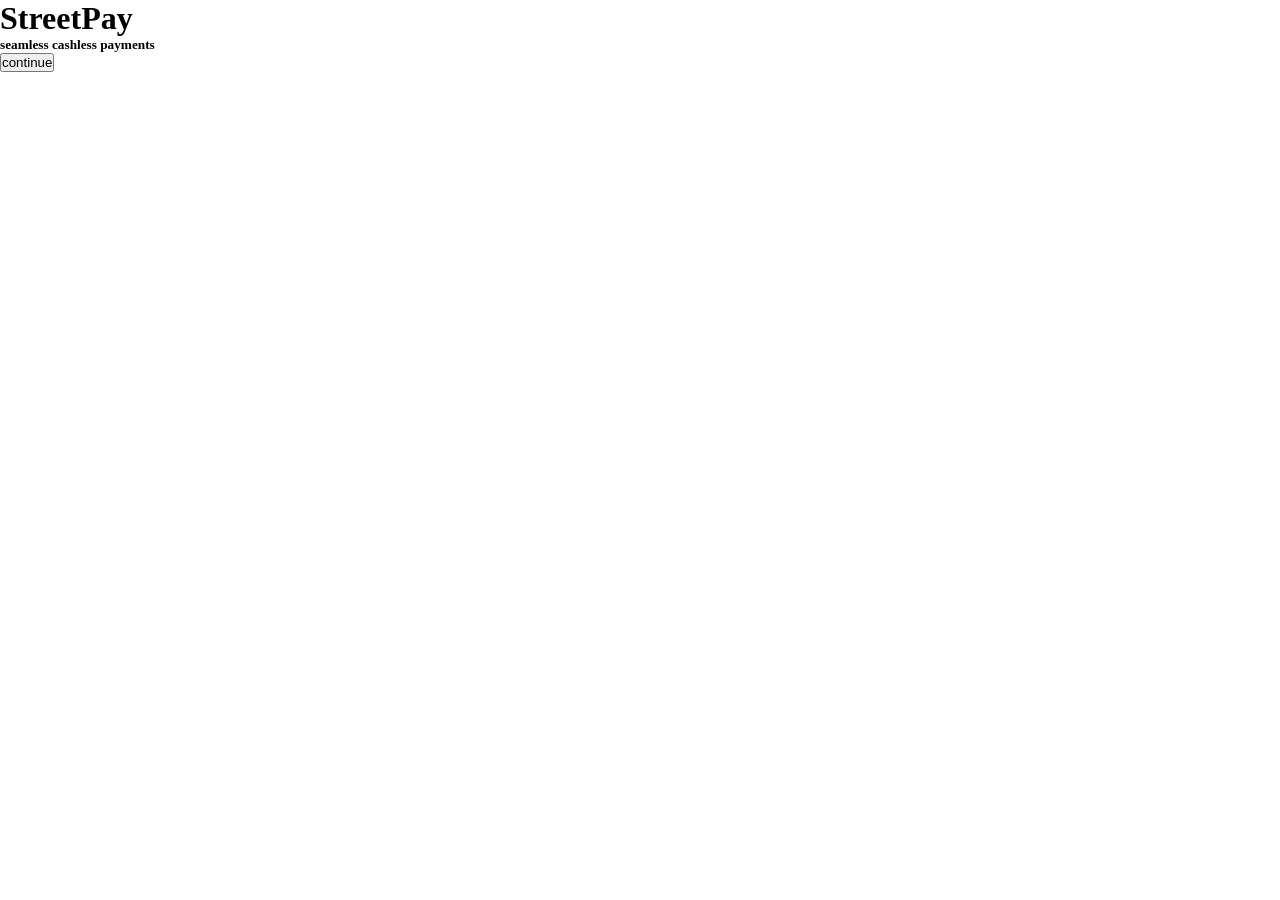
<file: joshua portfolio/street pay/index.html>
<!DOCTYPE html>
<html lang="en">
  <head>
    <meta charset="UTF-8" />
    <meta name="viewport" content="width=device-width, initial-scale=1.0" />
    <link rel="stylesheet" href="style.css">
    <title>street pay</title>
  </head>
  <body>
  <div class="head">
      <h1>StreetPay</h1>
      <h5>seamless cashless payments</h5>

  </div>
  <div class="btn"></div>
 <a href="second-page.html"><button>continue</button></a>
 </div>

  </body>
</html>
</file>
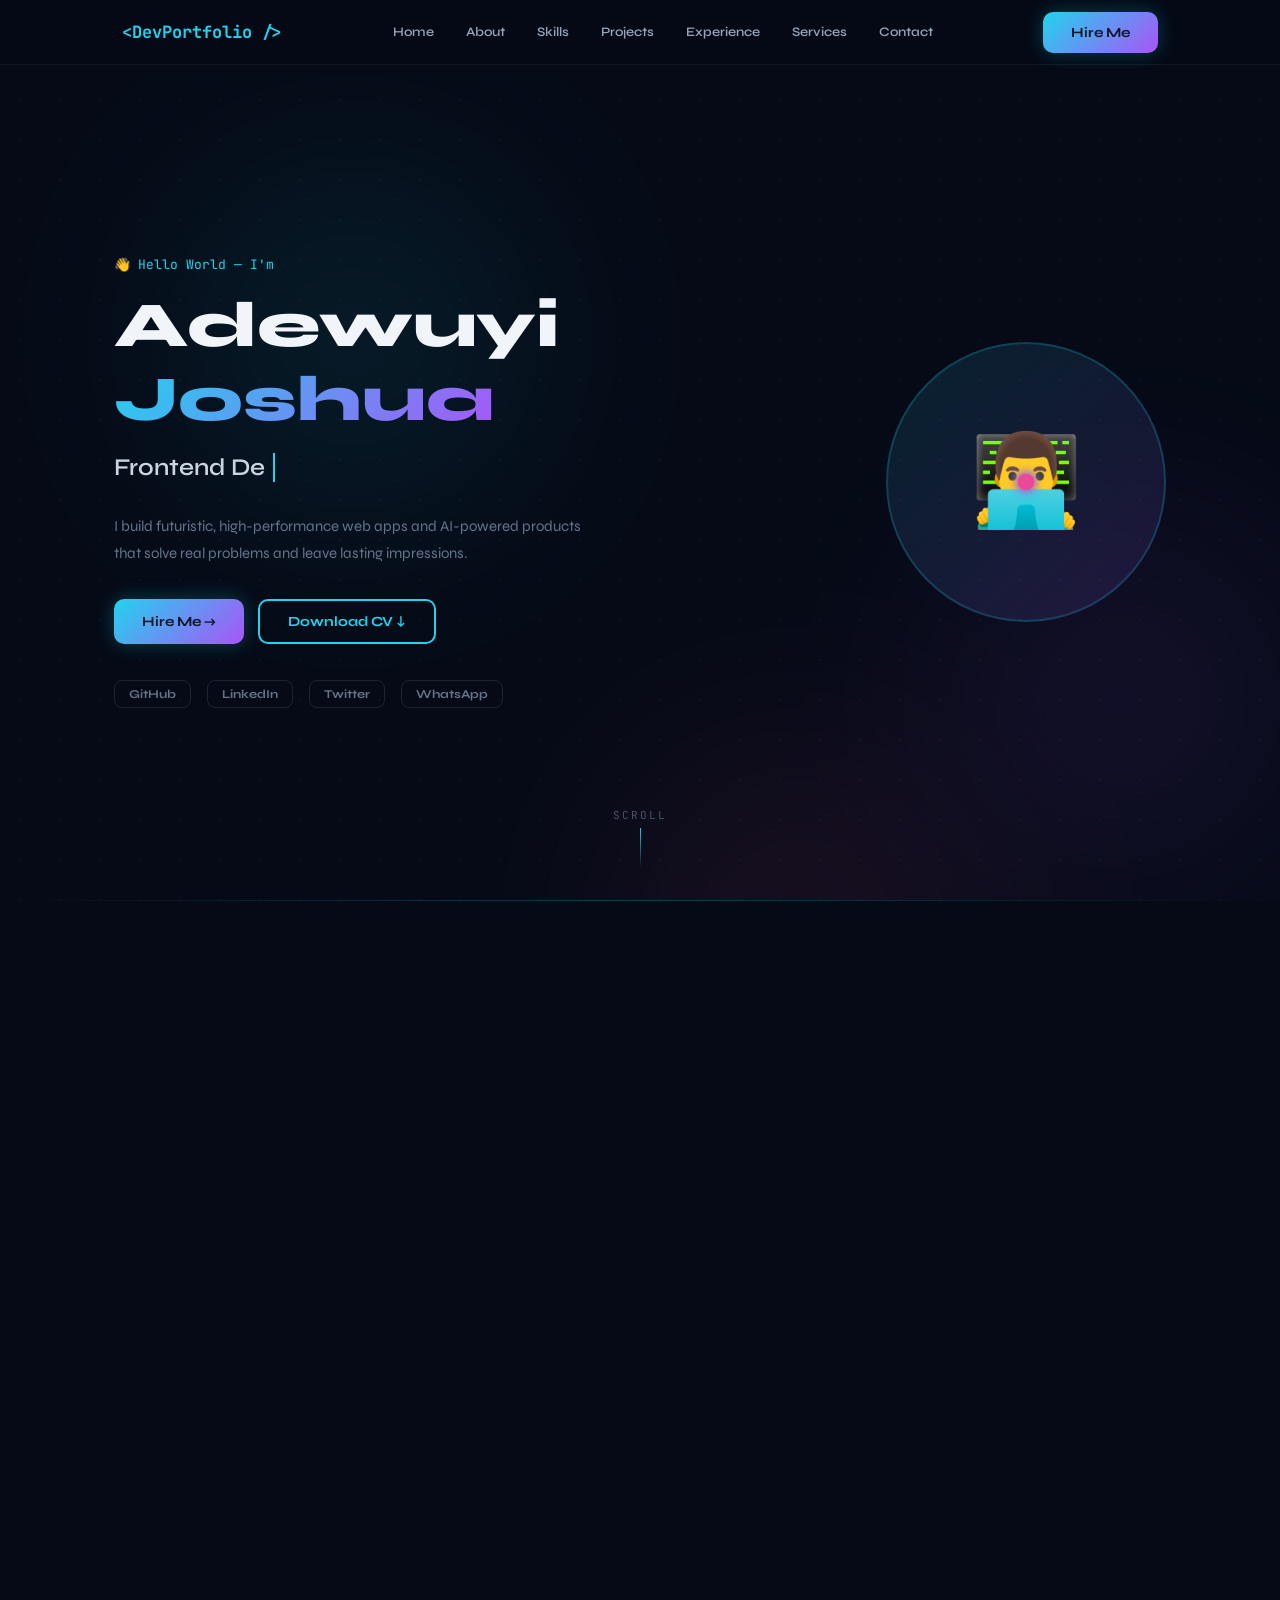
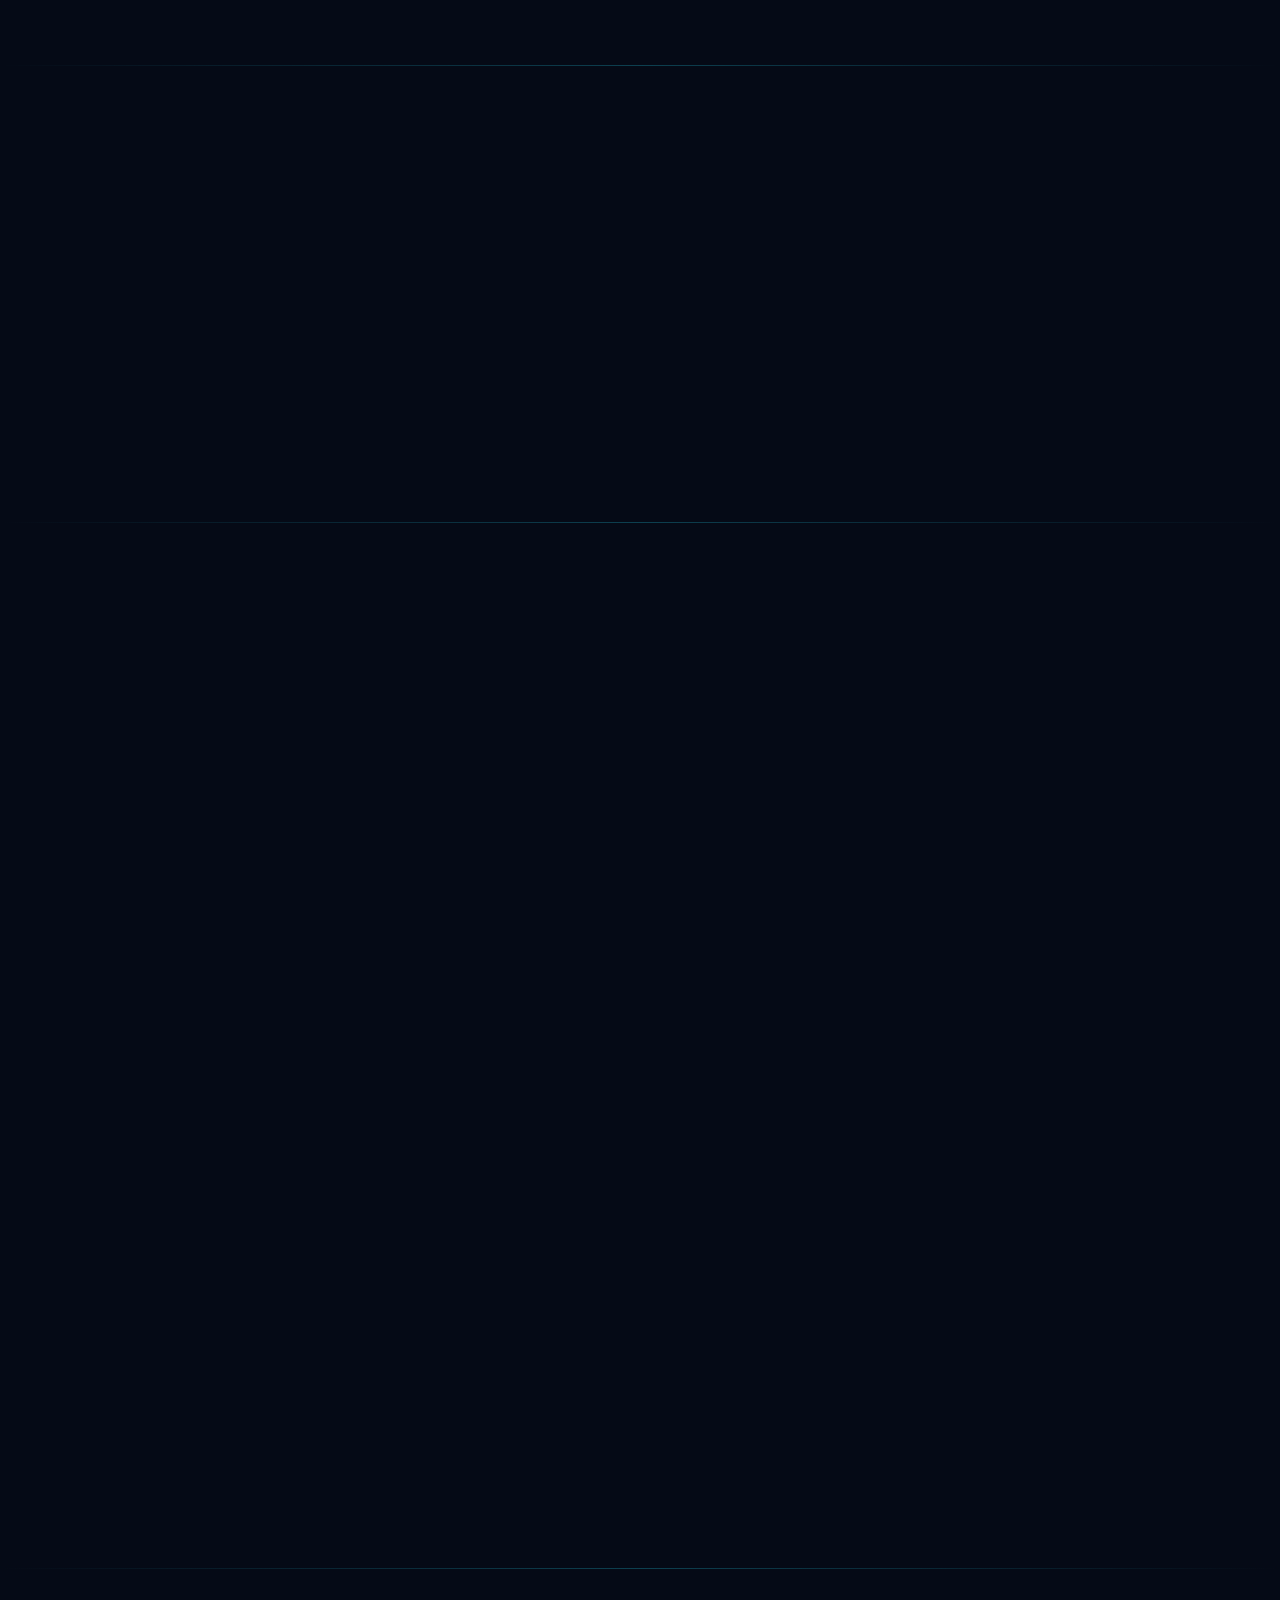
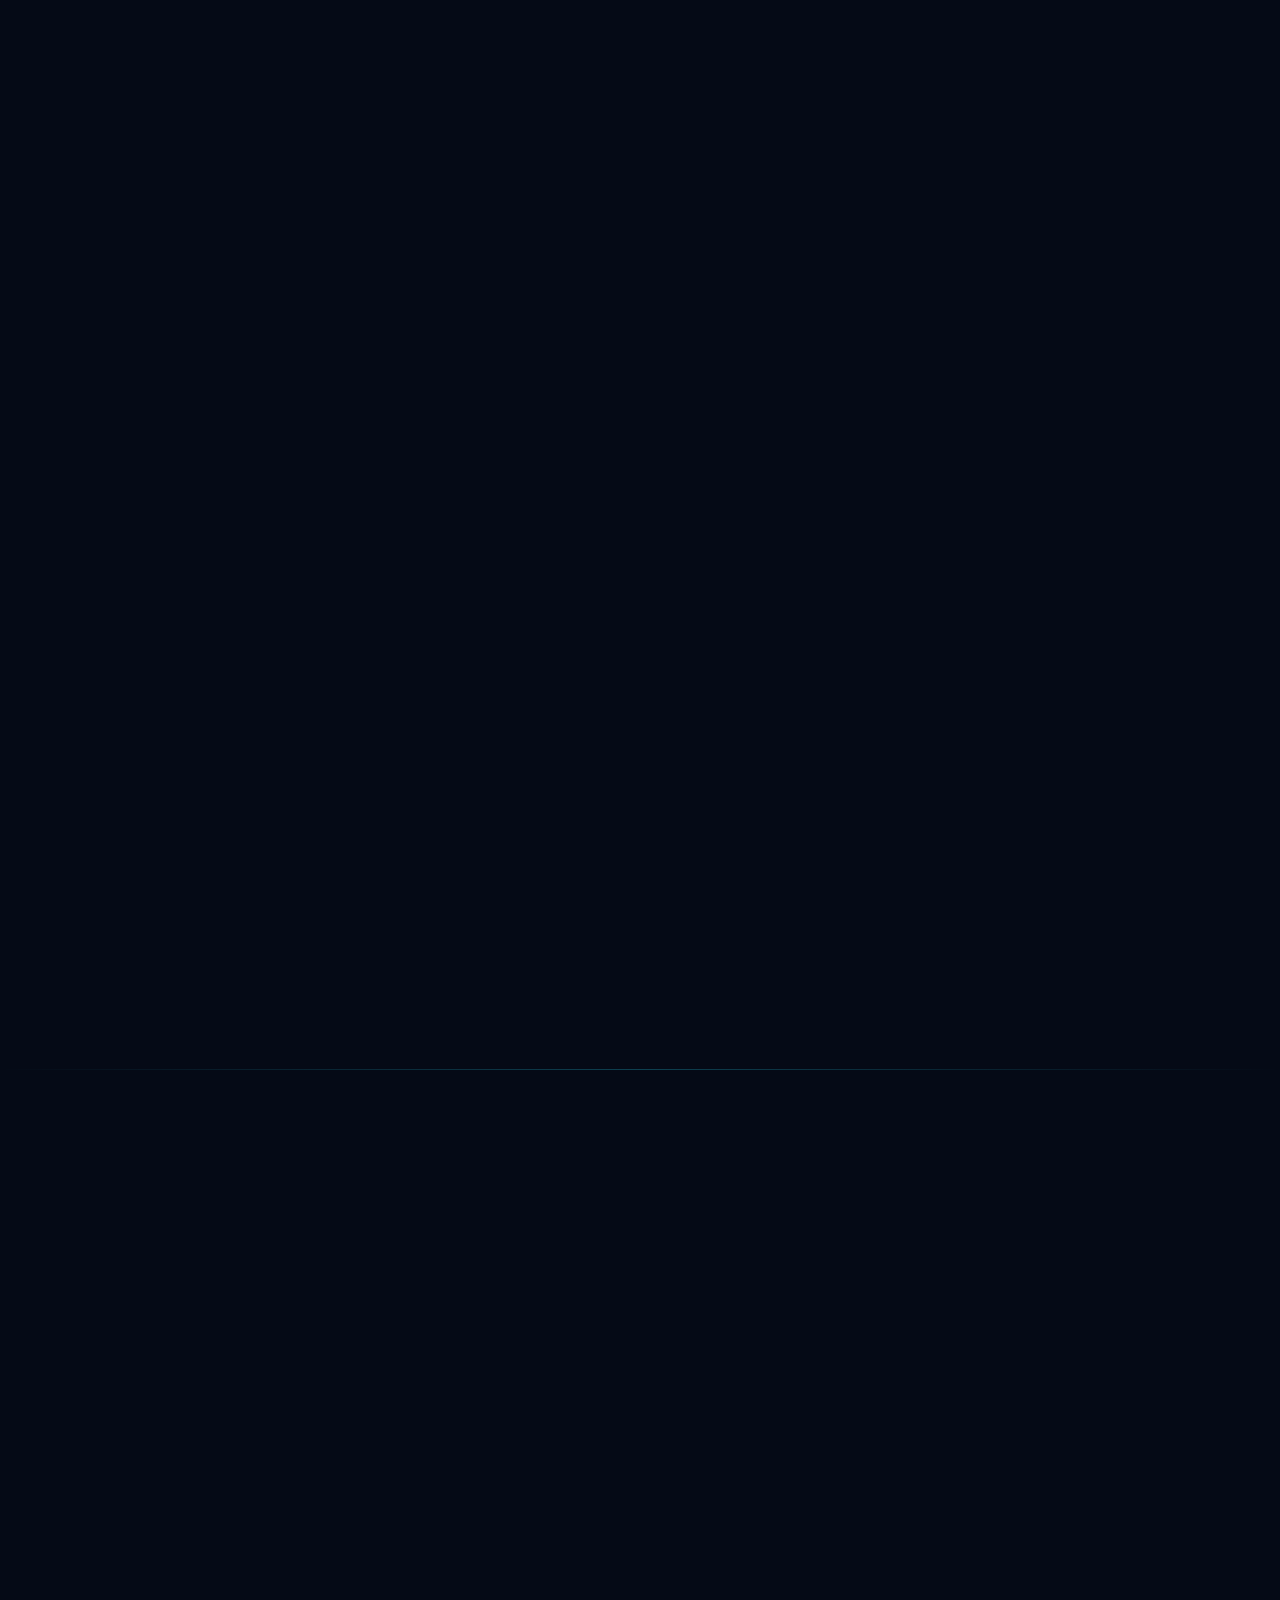
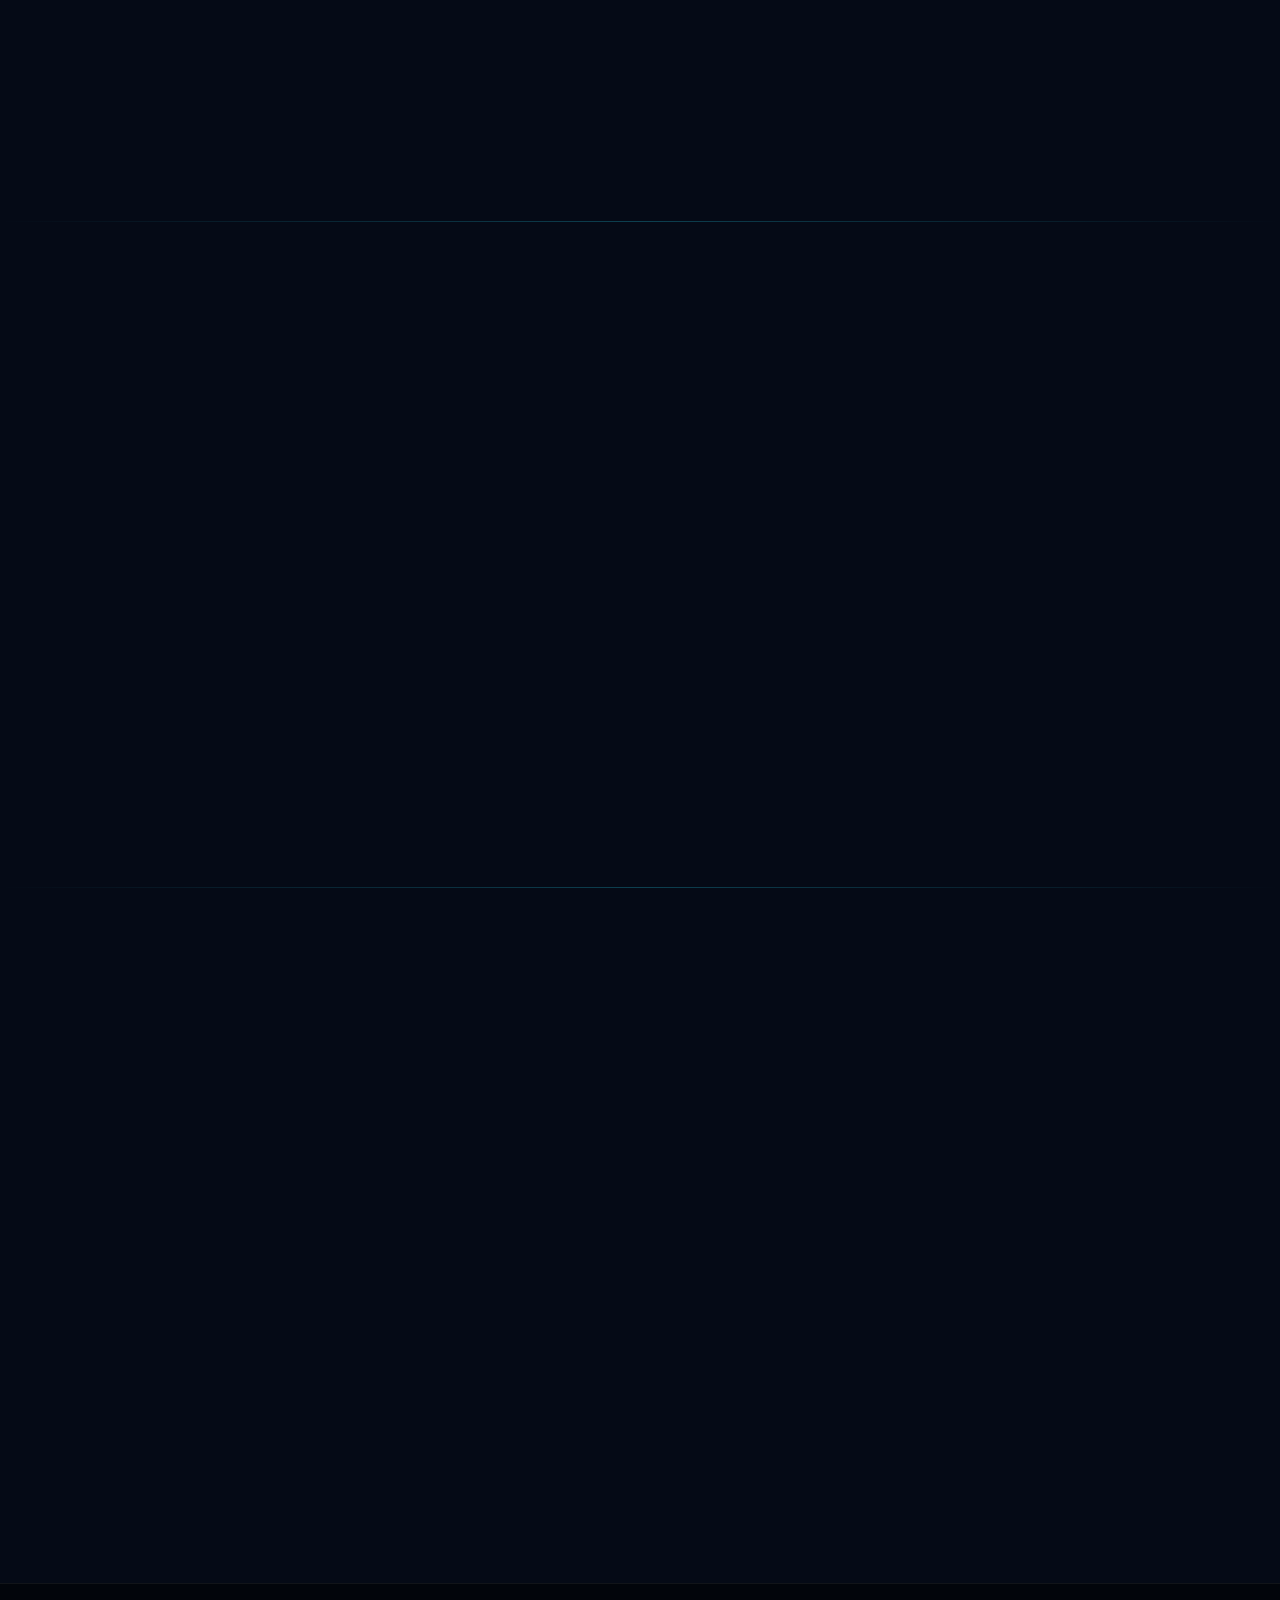
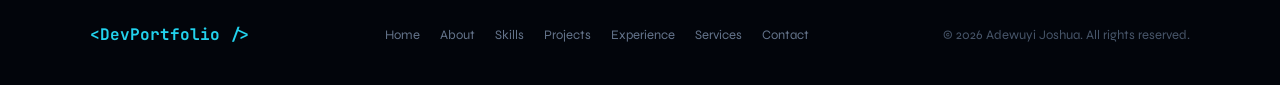
<file: joshua portfolio/portfolio.html>
<!DOCTYPE html>
<html lang="en">
<head>
<meta charset="UTF-8" />
<meta name="viewport" content="width=device-width, initial-scale=1.0" />
<title>Adewuyi Joshua — Developer Portfolio</title>
<link rel="stylesheet" href="style.css">
<link href="https://fonts.googleapis.com/css2?family=Syne:wght@400;600;700;800&family=JetBrains+Mono:wght@400;600&display=swap" rel="stylesheet" />

</head>
<body>

<!-- NAV -->
<nav>
  <div class="nav-inner">
    <div class="nav-logo">&lt;DevPortfolio /&gt;</div>
    <div class="nav-links" id="navLinks"></div>
    <button class="btn-primary" onclick="scrollTo('contact')">Hire Me</button>
  </div>
</nav>

<!-- HERO -->
<div id="home" style="min-height:100vh;display:flex;align-items:center;position:relative;overflow:hidden;padding-top:64px;">
  <div class="dot-grid"></div>
  <div class="bg-orb" style="left:15%;top:20%;width:320px;height:320px;background:#22D3EE;opacity:0.12;animation:pulse 3s ease-in-out infinite;"></div>
  <div class="bg-orb" style="left:75%;top:60%;width:320px;height:320px;background:#A855F7;opacity:0.12;animation:pulse 4s ease-in-out infinite 0.8s;"></div>
  <div class="bg-orb" style="left:50%;top:85%;width:320px;height:320px;background:#EC4899;opacity:0.12;animation:pulse 5s ease-in-out infinite 1.6s;"></div>

  <div class="container" style="width:100%;">
    <div class="hero-inner">
      <div class="hero-text" style="animation:fadeUp 0.9s ease both;">
        <div class="hero-tag">👋 Hello World — I'm</div>
        <h1 class="hero-name">Adewuyi<br><span>Joshua</span></h1>
        <div class="hero-role">
          <span id="typewriter"></span><span class="cursor">&nbsp;</span>
        </div>
        <p class="hero-desc">I build futuristic, high-performance web apps and AI-powered products that solve real problems and leave lasting impressions.</p>
        <div class="hero-cta">
          <button class="btn-primary" onclick="scrollTo('contact')">Hire Me →</button>
          <button class="btn-outline">Download CV ↓</button>
        </div>
        <div class="social-links">
          <a href="https://github.com" class="social-link">GitHub</a>
          <a href="https://linkedin.com" class="social-link">LinkedIn</a>
          <a href="https://twitter.com" class="social-link">Twitter</a>
          <a href="https://wa.me" class="social-link">WhatsApp</a>
        </div>
      </div>
      <div class="hero-avatar">
        <div class="avatar-ring">
          <span>👨‍💻</span>
          <div class="orb orb-0"></div>
          <div class="orb orb-1"></div>
          <div class="orb orb-2"></div>
        </div>
      </div>
    </div>
  </div>
  <div class="scroll-indicator">
    <span class="scroll-text">scroll</span>
    <div class="scroll-line"></div>
  </div>
</div>

<hr class="neon-line" />

<!-- ABOUT -->
<div id="about">
  <div class="container animate-on-scroll">
    <section>
      <div class="section-tag">// who_am_i</div>
      <h2 class="section-title">About Me</h2>
      <p class="section-sub">A bit about the human behind the code.</p>
      <div class="grid-2" style="align-items:start;">
        <div>
          <p style="font-size:15px;color:#94a3b8;line-height:1.9;margin-bottom:20px;">I'm a Front-end developer and AI enthusiast based in Ibadan, Nigeria, with 4+ years of experience building web applications that are fast, accessible, and beautiful.</p>
          <p style="font-size:15px;color:#94a3b8;line-height:1.9;margin-bottom:28px;">I'm obsessed with the intersection of great design and powerful engineering — especially when AI is in the mix. I believe software should feel effortless for users and elegant under the hood.</p>
          <div class="stat-grid">
            <div class="stat-card"><div class="stat-num">4+</div><div class="stat-label">Years Experience</div></div>
            <div class="stat-card"><div class="stat-num">30+</div><div class="stat-label">Projects Completed</div></div>
            <div class="stat-card"><div class="stat-num">20+</div><div class="stat-label">Happy Clients</div></div>
            <div class="stat-card"><div class="stat-num">5⭐</div><div class="stat-label">Average Rating</div></div>
          </div>
        </div>
        <div class="card">
          <h3 style="font-size:16px;font-weight:700;color:#f1f5f9;margin-bottom:20px;">Fun Facts</h3>
          <div class="contact-info-item"><span class="contact-icon">💡</span> I built my first website at age 16</div>
          <div class="contact-info-item"><span class="contact-icon">🤖</span> Trained 3 custom ML models in 2024</div>
          <div class="contact-info-item"><span class="contact-icon">🌍</span> Worked with clients in 8+ countries</div>
          <div class="contact-info-item"><span class="contact-icon">☕</span> Powered by 3 coffees per day</div>
          <div class="contact-info-item"><span class="contact-icon">🎸</span> Hobbyist guitarist — lo-fi beats</div>
          <div class="contact-info-item"><span class="contact-icon">📚</span> Finished 12 tech books last year</div>
        </div>
      </div>
    </section>
  </div>
</div>

<hr class="neon-line" />

<!-- SKILLS -->
<div id="skills">
  <div class="container animate-on-scroll">
    <section>
      <div class="section-tag">// tech_stack</div>
      <h2 class="section-title">Skills</h2>
      <p class="section-sub">Technologies I use to build great products.</p>
      <div class="grid-2" id="skillsGrid"></div>
    </section>
  </div>
</div>

<hr class="neon-line" />

<!-- PROJECTS -->
<div id="projects">
  <div class="container animate-on-scroll">
    <section>
      <div class="section-tag">// my_work</div>
      <h2 class="section-title">Projects</h2>
      <p class="section-sub">A selection of things I've built.</p>
      <div class="filter-bar" id="filterBar"></div>
      <div class="grid-3" id="projectsGrid"></div>
    </section>
  </div>
</div>

<hr class="neon-line" />

<!-- EXPERIENCE -->
<div id="experience">
  <div class="container animate-on-scroll">
    <section>
      <div class="section-tag">// career_path</div>
      <h2 class="section-title">Experience</h2>
      <p class="section-sub">My professional journey so far.</p>
      <div class="timeline" id="experienceList">
        <div class="timeline-line"></div>
      </div>
    </section>
  </div>
</div>

<hr class="neon-line" />

<!-- SERVICES -->
<div id="services">
  <div class="container animate-on-scroll">
    <section>
      <div class="section-tag">// what_i_offer</div>
      <h2 class="section-title">Services</h2>
      <p class="section-sub">What I can build for you.</p>
      <div class="grid-3" id="servicesGrid"></div>
    </section>
  </div>
</div>

<hr class="neon-line" />

<!-- TESTIMONIALS -->
<div id="testimonials">
  <div class="container animate-on-scroll">
    <section style="text-align:center;">
      <div class="section-tag">// client_love</div>
      <h2 class="section-title">Testimonials</h2>
      <p class="section-sub">What clients say about working with me.</p>
      <div class="testimonial-wrap">
        <div class="card testimonial-card">
          <div class="t-quote">"</div>
          <p class="t-text" id="tText"></p>
          <div class="t-stars" id="tStars"></div>
          <div class="t-name" id="tName"></div>
          <div class="t-role" id="tRole"></div>
        </div>
        <div class="t-dots" id="tDots"></div>
      </div>
    </section>
  </div>
</div>

<hr class="neon-line" />

<!-- CONTACT -->
<div id="contact">
  <div class="container animate-on-scroll">
    <section>
      <div class="section-tag">// get_in_touch</div>
      <h2 class="section-title">Contact</h2>
      <p class="section-sub">Let's build something great together.</p>
      <div class="grid-2" style="align-items:start;">
        <div>
          <h3 style="font-size:20px;font-weight:700;color:#f1f5f9;margin-bottom:16px;">Let's Talk</h3>
          <p style="font-size:14.5px;color:#64748b;line-height:1.9;margin-bottom:28px;">I'm currently open to new projects and opportunities. Whether you have a question, a project idea, or just want to say hi — my inbox is open.</p>
          <div class="contact-info-item"><span class="contact-icon">📧</span> programmed70@gmail.com</div>
          <div class="contact-info-item"><span class="contact-icon">📱</span> +234 903 3778 0618 </div>
          <div class="contact-info-item"><span class="contact-icon">📍</span> Ibadan, Nigeria</div>
          <div class="contact-info-item"><span class="contact-icon">🕐</span> Mon–Fri, 9am–6pm </div>
          <div class="social-badges">
            <a href="#" class="social-badge" style="color:#10B981;border-color:#10B98144;">WhatsApp</a>
            <a href="#" class="social-badge" style="color:#0A66C2;border-color:#0A66C244;">LinkedIn</a>
            <a href="#" class="social-badge" style="color:#f1f5f9;border-color:#f1f5f944;">GitHub</a>
            <a href="#" class="social-badge" style="color:#1DA1F2;border-color:#1DA1F244;">Twitter</a>
          </div>
        </div>
        <div class="card" style="padding:32px 28px;" id="contactCard">
          <form class="contact-form" id="contactForm">
            <input type="text" placeholder="Your Name" id="cName" required />
            <input type="email" placeholder="Email Address" id="cEmail" required />
            <textarea placeholder="Tell me about your project..." rows="5" id="cMsg" style="resize:vertical;" required></textarea>
            <button type="submit" class="form-submit">Send Message →</button>
          </form>
        </div>
      </div>
    </section>
  </div>
</div>

<!-- FOOTER -->
<footer>
  <div class="footer-inner">
    <div class="footer-logo">&lt;DevPortfolio /&gt;</div>
    <div class="footer-links" id="footerLinks"></div>
    <div class="footer-copy">© 2026 Adewuyi Joshua. All rights reserved.</div>
  </div>
</footer>

<script src="script.js"></script>
</body>
</html>
</file>
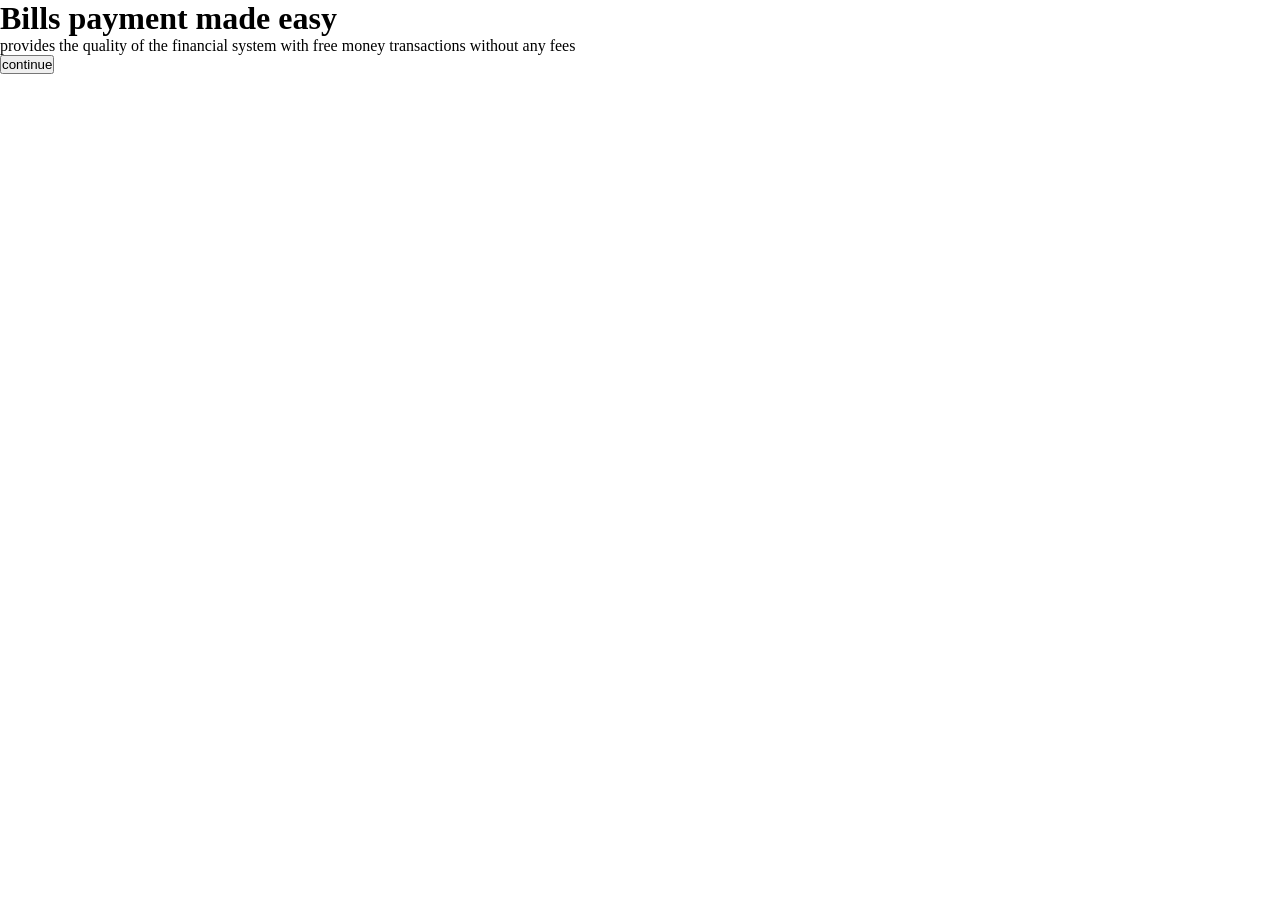
<file: joshua portfolio/street pay/bills.html>
<!DOCTYPE html>
<html lang="en">
<head>
    <meta charset="UTF-8">
    <meta name="viewport" content="width=device-width, initial-scale=1.0">
    <link rel="stylesheet" href="style.css">
    <title>Document</title>
</head>
<body>
    <div class="intro">
        <h1>Bills payment made easy</h1>
        <p>provides the quality of the financial system with free money transactions without any fees</p>
    </div>
    <div class="btn">
        <a href="hidden.html"><button>continue</button></a>
    </div>
</body>
</html>
</file>
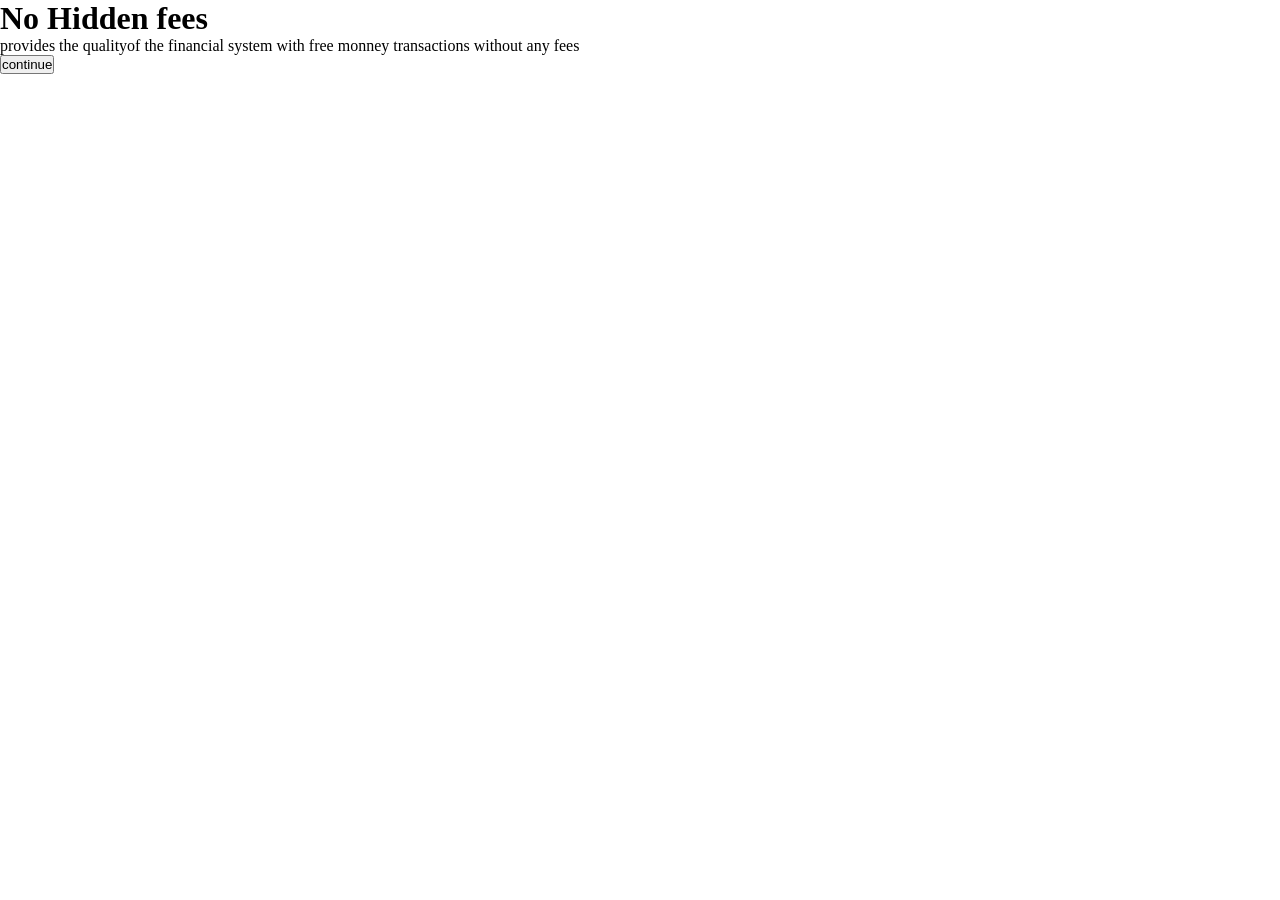
<file: joshua portfolio/street pay/hidden.html>
<!DOCTYPE html>
<html lang="en">
<head>
    <meta charset="UTF-8">
    <meta name="viewport" content="width=device-width, initial-scale=1.0">
    <link rel="stylesheet" href="style.css">
    <title>street pay</title>
</head>
<body>
     <div class="intro">
        <h1>No Hidden fees</h1>
        <p>provides the qualityof the financial system with free monney transactions without any fees</p>
    </div>
    <div class="btn">
         <a href="login.html"><button>continue</button></a>
    </div>
</body>
</html>
</file>
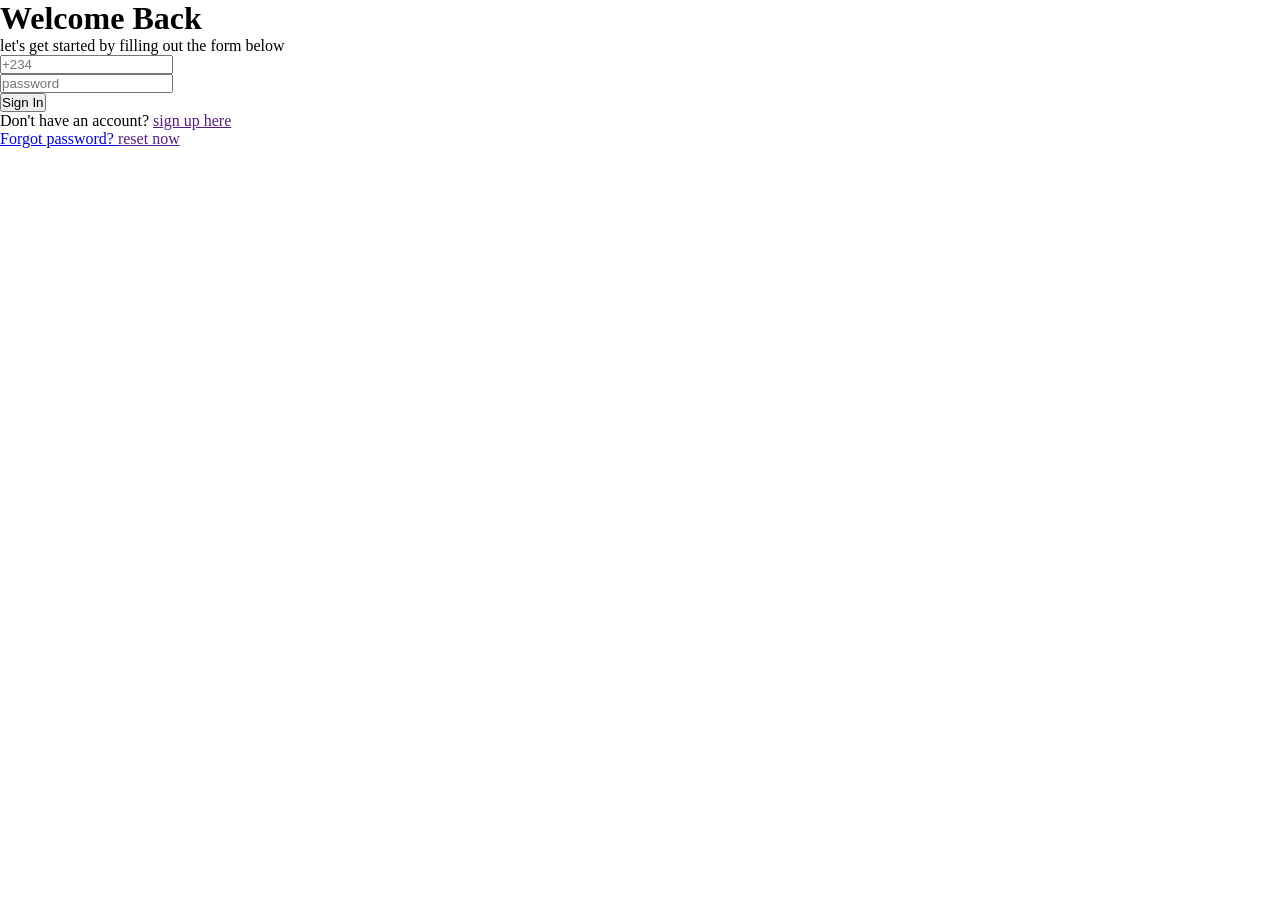
<file: joshua portfolio/street pay/login.html>
<!DOCTYPE html>
<html lang="en">

<head>
  <meta charset="UTF-8">
  <meta name="viewport" content="width=device-width, initial-scale=1.0">
  <link rel="stylesheet" href="style.css">
  <title>Document</title>
</head>

<body>
  <div class="login">
    <h1>Welcome Back</h1>
    <p>let's get started by filling out the form below</p>
    <div class="container">
      <div class="form-box login">
        <form action="">

          <div class="input-box">
            <input type="text" placeholder="+234" required />
            <i class="bx bxs-user"></i>
          </div>
          <div class="input-box">
            <input type="password" placeholder="password" required />
            <i class="bx bxs-lock-alt"></i>
          </div>
         
          <button type="submit" class="btn">Sign In</button>
          <p>Don't have an account? <a href="">sign up here</a></p>
 <div class="forgot-link">
            <a href="#">Forgot password? <a href="">reset now</a></a>
          </div>
        </form>
      </div>

    </div>
</body>

</html>
</file>
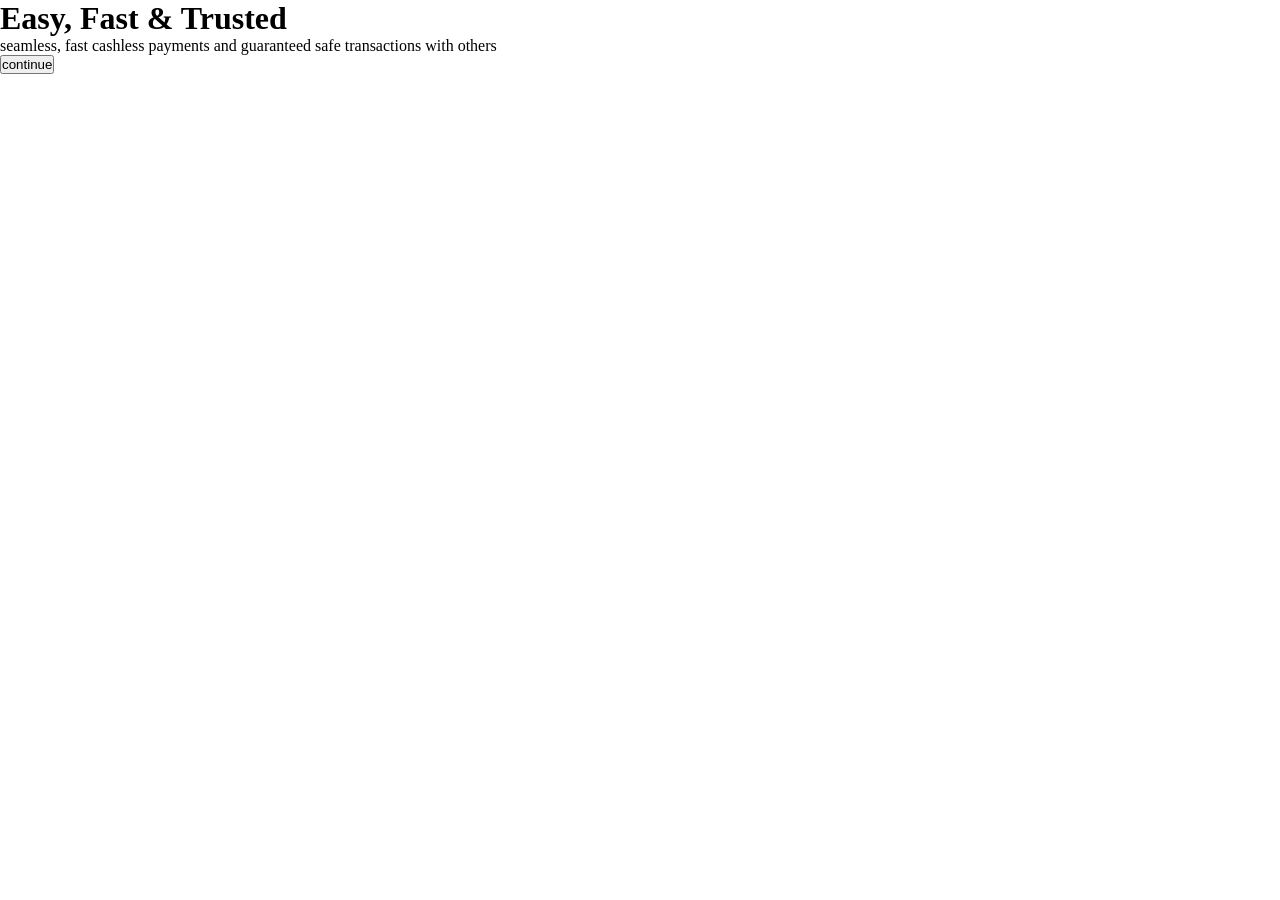
<file: joshua portfolio/street pay/second-page.html>
<!DOCTYPE html>
<html lang="en">
  <head>
    <meta charset="UTF-8" />
    <meta name="viewport" content="width=, initial-scale=1.0" />
    <link rel="stylesheet" href="style.css" />
    <title>street pay</title>
  </head>
  <body>
    <!-- SECOND PAGE -->
    <div class="intro">
      <h1>Easy, Fast & Trusted</h1>
      <p>
        seamless, fast cashless payments and guaranteed safe transactions with
        others
      </p>
    </div>
    <div class="btn">
      <a href="bills.html"><button>continue</button></a>
    </div>
  </body>
</html>
</file>
<file: joshua portfolio/street pay/style.css>
*{
    margin: 0;
    padding: 0;
    
}
</file>
<file: joshua portfolio/style.css>
*,
*::before,
*::after {
  box-sizing: border-box;
  margin: 0;
  padding: 0;
}

html {
  scroll-behavior: smooth;
}

body {
  font-family: 'Syne', sans-serif;
  background: #050a16;
  color: #e2e8f0;
  overflow-x: hidden;
}

::-webkit-scrollbar {
  width: 4px;
  background: #0f172a;
}

::-webkit-scrollbar-thumb {
  background: #22D3EE44;
  border-radius: 2px;
}

a {
  text-decoration: none;
}

/* ---- Layout ---- */
.container {
  max-width: 1100px;
  margin: 0 auto;
  padding: 0 24px;
}

section {
  padding: 90px 0;
}

.neon-line {
  height: 1px;
  background: linear-gradient(90deg, transparent, #22D3EE44, transparent);
  border: none;
}

/* ---- Typography helpers ---- */
.section-tag {
  font-size: 12px;
  font-weight: 700;
  letter-spacing: 3px;
  text-transform: uppercase;
  color: #22D3EE;
  margin-bottom: 10px;
  font-family: 'JetBrains Mono', monospace;
}

.section-title {
  font-size: clamp(28px, 5vw, 44px);
  font-weight: 800;
  color: #f1f5f9;
  margin-bottom: 8px;
}

.section-sub {
  font-size: 15px;
  color: #64748b;
  margin-bottom: 48px;
  line-height: 1.7;
}

/* ---- Grids ---- */
.grid-2 {
  display: grid;
  grid-template-columns: repeat(auto-fit, minmax(280px, 1fr));
  gap: 20px;
}

.grid-3 {
  display: grid;
  grid-template-columns: repeat(auto-fit, minmax(260px, 1fr));
  gap: 20px;
}

/* ---- Cards ---- */
.card {
  background: rgba(255, 255, 255, 0.03);
  border: 1px solid rgba(255, 255, 255, 0.07);
  border-radius: 16px;
  padding: 28px 24px;
  transition: background 0.3s, border-color 0.3s, transform 0.3s;
}

.card:hover {
  background: rgba(255, 255, 255, 0.06);
  border-color: rgba(34, 211, 238, 0.25);
  transform: translateY(-4px);
}

/* ---- Buttons ---- */
.btn-primary {
  padding: 12px 28px;
  border-radius: 10px;
  font-weight: 700;
  font-size: 14px;
  cursor: pointer;
  background: linear-gradient(135deg, #22D3EE, #A855F7);
  color: #0f172a;
  border: none;
  box-shadow: 0 0 20px #22D3EE44;
  font-family: 'Syne', sans-serif;
  transition: opacity 0.2s, transform 0.2s;
}

.btn-primary:hover {
  opacity: 0.88;
  transform: translateY(-1px);
}

.btn-outline {
  padding: 12px 28px;
  border-radius: 10px;
  font-weight: 700;
  font-size: 14px;
  cursor: pointer;
  background: transparent;
  color: #22D3EE;
  border: 2px solid #22D3EE;
  font-family: 'Syne', sans-serif;
  transition: background 0.2s, color 0.2s;
}

.btn-outline:hover {
  background: #22D3EE18;
}

/* ---- Inputs ---- */
input,
textarea {
  background: rgba(255, 255, 255, 0.05);
  border: 1px solid rgba(255, 255, 255, 0.1);
  border-radius: 10px;
  padding: 12px 16px;
  color: #e2e8f0;
  font-family: 'Syne', sans-serif;
  font-size: 14px;
  width: 100%;
  outline: none;
  transition: border-color 0.2s;
}

input:focus,
textarea:focus {
  border-color: #22D3EE66;
}

/* ---- Animations ---- */
@keyframes blink {

  0%,
  100% {
    opacity: 1
  }

  50% {
    opacity: 0
  }
}

@keyframes float {

  0%,
  100% {
    transform: translateY(0)
  }

  50% {
    transform: translateY(-14px)
  }
}

@keyframes pulse {

  0%,
  100% {
    opacity: 0.4;
    transform: scale(1)
  }

  50% {
    opacity: 1;
    transform: scale(1.05)
  }
}

@keyframes orbit0 {
  from {
    transform: rotate(0deg) translateX(130px) rotate(0deg)
  }

  to {
    transform: rotate(360deg) translateX(130px) rotate(-360deg)
  }
}

@keyframes orbit1 {
  from {
    transform: rotate(120deg) translateX(130px) rotate(-120deg)
  }

  to {
    transform: rotate(480deg) translateX(130px) rotate(-480deg)
  }
}

@keyframes orbit2 {
  from {
    transform: rotate(240deg) translateX(130px) rotate(-240deg)
  }

  to {
    transform: rotate(600deg) translateX(130px) rotate(-600deg)
  }
}

@keyframes fadeUp {
  from {
    opacity: 0;
    transform: translateY(40px)
  }

  to {
    opacity: 1;
    transform: translateY(0)
  }
}

.animate-on-scroll {
  opacity: 0;
  transform: translateY(40px);
  transition: opacity 0.7s ease, transform 0.7s ease;
}

.animate-on-scroll.visible {
  opacity: 1;
  transform: translateY(0);
}

/* ---- NAV ---- */
nav {
  position: fixed;
  top: 0;
  left: 0;
  right: 0;
  z-index: 100;
  background: rgba(5, 10, 22, 0.85);
  backdrop-filter: blur(16px);
  border-bottom: 1px solid rgba(255, 255, 255, 0.06);
}

.nav-inner {
  max-width: 1100px;
  margin: 0 auto;
  padding: 0 32px;
  display: flex;
  align-items: center;
  justify-content: space-between;
  height: 64px;
}

.nav-logo {
  font-family: 'JetBrains Mono', monospace;
  font-weight: 700;
  font-size: 17px;
  color: #22D3EE;
}

.nav-links {
  display: flex;
  gap: 4px;
}

.nav-btn {
  background: none;
  border: none;
  cursor: pointer;
  padding: 6px 14px;
  border-radius: 8px;
  font-size: 13px;
  font-weight: 600;
  color: #94a3b8;
  font-family: 'Syne', sans-serif;
  transition: color 0.2s, background 0.2s;
}

.nav-btn.active,
.nav-btn:hover {
  color: #22D3EE;
  background: rgba(34, 211, 238, 0.1);
}

/* ---- HERO ---- */
#home {
  min-height: 100vh;
  display: flex;
  align-items: center;
  position: relative;
  overflow: hidden;
  padding-top: 64px;
}

.hero-inner {
  display: flex;
  align-items: center;
  gap: 48px;
  width: 100%;
}

.hero-text {
  flex: 1;
}

.hero-tag {
  font-family: 'JetBrains Mono', monospace;
  font-size: 13px;
  color: #22D3EE;
  margin-bottom: 16px;
}

.hero-name {
  font-size: clamp(36px, 6vw, 64px);
  font-weight: 800;
  line-height: 1.15;
  color: #f1f5f9;
  margin-bottom: 16px;
}

.hero-name span {
  background: linear-gradient(135deg, #22D3EE, #A855F7);
  -webkit-background-clip: text;
  -webkit-text-fill-color: transparent;
  background-clip: text;
}

.hero-role {
  font-size: clamp(18px, 2.5vw, 24px);
  font-weight: 600;
  color: #cbd5e1;
  margin-bottom: 24px;
  min-height: 36px;
}

.hero-desc {
  font-size: 15px;
  color: #64748b;
  max-width: 480px;
  line-height: 1.8;
  margin-bottom: 32px;
}

.hero-cta {
  display: flex;
  gap: 14px;
  flex-wrap: wrap;
}

.social-links {
  margin-top: 36px;
  display: flex;
  gap: 16px;
  flex-wrap: wrap;
}

.social-link {
  font-size: 12px;
  font-weight: 700;
  color: #64748b;
  border: 1px solid rgba(255, 255, 255, 0.1);
  padding: 6px 14px;
  border-radius: 8px;
  transition: color 0.2s, border-color 0.2s;
}

.social-link:hover {
  color: #22D3EE;
  border-color: rgba(34, 211, 238, 0.4);
}

.hero-avatar {
  flex: 0 0 auto;
  display: flex;
  align-items: center;
  justify-content: center;
  animation: float 4s ease-in-out infinite;
}

.avatar-ring {
  width: 280px;
  height: 280px;
  border-radius: 50%;
  background: linear-gradient(135deg, rgba(34, 211, 238, 0.12), rgba(168, 85, 247, 0.12));
  border: 2px solid rgba(34, 211, 238, 0.2);
  display: flex;
  align-items: center;
  justify-content: center;
  position: relative;
  font-size: 90px;
}

.orb {
  position: absolute;
  width: 16px;
  height: 16px;
  border-radius: 50%;
}

.orb-0 {
  background: #22D3EE;
  box-shadow: 0 0 10px #22D3EE;
  animation: orbit0 5s linear infinite;
}

.orb-1 {
  background: #A855F7;
  box-shadow: 0 0 10px #A855F7;
  animation: orbit1 7s linear infinite;
}

.orb-2 {
  background: #EC4899;
  box-shadow: 0 0 10px #EC4899;
  animation: orbit2 9s linear infinite;
}

.bg-orb {
  position: absolute;
  border-radius: 50%;
  filter: blur(120px);
  pointer-events: none;
}

.dot-grid {
  position: absolute;
  inset: 0;
  background-image: radial-gradient(rgba(255, 255, 255, 0.03) 1px, transparent 1px);
  background-size: 40px 40px;
  pointer-events: none;
}

.scroll-indicator {
  position: absolute;
  bottom: 32px;
  left: 50%;
  transform: translateX(-50%);
  display: flex;
  flex-direction: column;
  align-items: center;
  gap: 6px;
}

.scroll-text {
  font-size: 11px;
  color: #475569;
  letter-spacing: 2px;
  text-transform: uppercase;
  font-family: 'JetBrains Mono', monospace;
}

.scroll-line {
  width: 1px;
  height: 40px;
  background: linear-gradient(to bottom, #22D3EE, transparent);
}

.cursor {
  border-right: 2px solid #22D3EE;
  margin-left: 2px;
  animation: blink 0.8s infinite;
}

/* ---- ABOUT stat cards ---- */
.stat-grid {
  display: grid;
  grid-template-columns: 1fr 1fr;
  gap: 16px;
}

.stat-card {
  background: rgba(255, 255, 255, 0.03);
  border: 1px solid rgba(255, 255, 255, 0.07);
  border-radius: 16px;
  padding: 20px;
  text-align: center;
}

.stat-num {
  font-size: 28px;
  font-weight: 800;
  color: #22D3EE;
  margin-bottom: 4px;
}

.stat-label {
  font-size: 12px;
  color: #64748b;
  font-weight: 600;
  letter-spacing: 1px;
}

/* ---- SKILL BARS ---- */
.skill-row {
  margin-bottom: 18px;
}

.skill-header {
  display: flex;
  justify-content: space-between;
  margin-bottom: 6px;
}

.skill-name {
  font-size: 14px;
  font-weight: 600;
  color: #e2e8f0;
}

.skill-track {
  background: rgba(255, 255, 255, 0.07);
  border-radius: 99px;
  height: 7px;
  overflow: hidden;
}

.skill-fill {
  height: 100%;
  border-radius: 99px;
  width: 0%;
  transition: width 1.2s cubic-bezier(0.4, 0, 0.2, 1);
}

/* ---- PROJECTS ---- */
.filter-bar {
  display: flex;
  gap: 8px;
  flex-wrap: wrap;
  margin-bottom: 32px;
}

.filter-btn {
  background: rgba(255, 255, 255, 0.05);
  border: 1px solid rgba(255, 255, 255, 0.1);
  border-radius: 99px;
  padding: 6px 16px;
  font-size: 12px;
  font-weight: 700;
  cursor: pointer;
  color: #64748b;
  font-family: 'Syne', sans-serif;
  transition: all 0.2s;
}

.filter-btn.active {
  background: linear-gradient(135deg, #22D3EE, #A855F7);
  border: none;
  color: #0f172a;
}

.project-card {
  background: rgba(255, 255, 255, 0.03);
  border: 1px solid rgba(255, 255, 255, 0.08);
  border-radius: 16px;
  padding: 28px 24px;
  transition: all 0.3s ease;
  display: flex;
  flex-direction: column;
}

.project-card:hover {
  background: rgba(255, 255, 255, 0.07);
  transform: translateY(-6px);
}

.project-icon {
  font-size: 36px;
  margin-bottom: 12px;
}

.project-title {
  font-size: 18px;
  font-weight: 700;
  color: #f1f5f9;
  margin-bottom: 8px;
}

.project-desc {
  font-size: 13.5px;
  color: #94a3b8;
  line-height: 1.7;
  margin-bottom: 16px;
  flex: 1;
}

.tags {
  display: flex;
  flex-wrap: wrap;
  gap: 6px;
  margin-bottom: 20px;
}

.tag {
  font-size: 11px;
  font-weight: 600;
  padding: 3px 10px;
  border-radius: 99px;
}

.project-links {
  display: flex;
  gap: 12px;
}

.project-link {
  font-size: 12px;
  font-weight: 700;
  padding: 6px 14px;
  border-radius: 8px;
  transition: opacity 0.2s;
}

.project-link:hover {
  opacity: 0.75;
}

.link-demo {
  border: 1px solid currentColor;
}

.link-repo {
  color: #94a3b8;
  border: 1px solid rgba(255, 255, 255, 0.12);
}

/* ---- EXPERIENCE TIMELINE ---- */
.timeline {
  position: relative;
}

.timeline-line {
  position: absolute;
  left: 20px;
  top: 0;
  bottom: 0;
  width: 1px;
  background: linear-gradient(to bottom, #22D3EE, #A855F7);
}

.timeline-item {
  display: flex;
  gap: 32px;
  margin-bottom: 40px;
  padding-left: 56px;
  position: relative;
}

.timeline-dot {
  position: absolute;
  left: 13px;
  top: 6px;
  width: 15px;
  height: 15px;
  border-radius: 50%;
  background: #22D3EE;
  box-shadow: 0 0 14px #22D3EE;
}

.timeline-year {
  font-size: 11px;
  font-family: 'JetBrains Mono', monospace;
  color: #22D3EE;
  margin-bottom: 6px;
}

.timeline-role {
  font-size: 16px;
  font-weight: 700;
  color: #f1f5f9;
  margin-bottom: 4px;
}

.timeline-company {
  font-size: 13px;
  font-weight: 600;
  color: #A855F7;
  margin-bottom: 10px;
}

.timeline-desc {
  font-size: 13.5px;
  color: #64748b;
  line-height: 1.7;
}

/* ---- SERVICES ---- */
.service-card {
  text-align: center;
}

.service-icon {
  font-size: 40px;
  margin-bottom: 14px;
}

.service-title {
  font-size: 16px;
  font-weight: 700;
  margin-bottom: 10px;
}

.service-desc {
  font-size: 13.5px;
  color: #64748b;
  line-height: 1.7;
}

/* ---- TESTIMONIALS ---- */
.testimonial-wrap {
  max-width: 640px;
  margin: 0 auto;
  text-align: center;
}

.testimonial-card {
  padding: 40px 32px;
}

.t-quote {
  font-size: 48px;
  margin-bottom: 16px;
  color: #22D3EE;
  line-height: 1;
}

.t-text {
  font-size: 16px;
  color: #cbd5e1;
  line-height: 1.8;
  margin-bottom: 24px;
}

.t-stars {
  color: #F59E0B;
  font-size: 16px;
  letter-spacing: 2px;
}

.t-name {
  font-weight: 700;
  color: #f1f5f9;
  font-size: 15px;
  margin-top: 16px;
}

.t-role {
  font-size: 13px;
  color: #64748b;
}

.t-dots {
  display: flex;
  gap: 8px;
  justify-content: center;
  margin-top: 20px;
}

.t-dot {
  height: 8px;
  border-radius: 99px;
  border: none;
  cursor: pointer;
  transition: all 0.3s ease;
  background: rgba(255, 255, 255, 0.15);
}

.t-dot.active {
  background: #22D3EE;
}

/* ---- CONTACT ---- */
.contact-info-item {
  display: flex;
  gap: 12px;
  align-items: center;
  margin-bottom: 14px;
  font-size: 14px;
  color: #94a3b8;
}

.contact-icon {
  font-size: 18px;
}

.social-badges {
  margin-top: 28px;
  display: flex;
  gap: 10px;
  flex-wrap: wrap;
}

.social-badge {
  padding: 8px 16px;
  border-radius: 8px;
  font-size: 12px;
  font-weight: 700;
  border: 1px solid;
  transition: opacity 0.2s;
}

.social-badge:hover {
  opacity: 0.75;
}

.contact-form {
  display: flex;
  flex-direction: column;
  gap: 16px;
}

.form-submit {
  background: linear-gradient(135deg, #22D3EE, #A855F7);
  color: #0f172a;
  border: none;
  border-radius: 10px;
  padding: 13px 0;
  font-weight: 800;
  font-size: 15px;
  cursor: pointer;
  font-family: 'Syne', sans-serif;
  box-shadow: 0 0 20px #22D3EE44;
  transition: opacity 0.2s, transform 0.15s;
}

.form-submit:hover {
  opacity: 0.88;
  transform: translateY(-1px);
}

.form-success {
  text-align: center;
  padding: 32px 0;
}

.form-success-emoji {
  font-size: 48px;
  margin-bottom: 12px;
}

.form-success-title {
  font-weight: 700;
  color: #22D3EE;
  font-size: 16px;
}

.form-success-sub {
  color: #64748b;
  font-size: 13px;
  margin-top: 6px;
}

/* ---- FOOTER ---- */
footer {
  background: rgba(0, 0, 0, 0.5);
  border-top: 1px solid rgba(255, 255, 255, 0.06);
  padding: 40px 32px;
}

.footer-inner {
  max-width: 1100px;
  margin: 0 auto;
  display: flex;
  align-items: center;
  justify-content: space-between;
  flex-wrap: wrap;
  gap: 16px;
}

.footer-logo {
  font-family: 'JetBrains Mono', monospace;
  font-weight: 700;
  color: #22D3EE;
  font-size: 16px;
}

.footer-links {
  display: flex;
  gap: 20px;
  flex-wrap: wrap;
}

.footer-link {
  background: none;
  border: none;
  cursor: pointer;
  font-size: 13px;
  color: #64748b;
  font-family: 'Syne', sans-serif;
  transition: color 0.2s;
}

.footer-link:hover {
  color: #22D3EE;
}

.footer-copy {
  font-size: 13px;
  color: #475569;
}

/* ---- Responsive ---- */
@media (max-width: 700px) {
  .hero-inner {
    flex-direction: column-reverse;
    gap: 32px;
  }

  .hero-avatar {
    display: none;
  }

  .nav-links {
    display: none;
  }

  .stat-grid {
    grid-template-columns: 1fr 1fr;
  }

  .footer-inner {
    flex-direction: column;
    text-align: center;
  }
}
</file>
